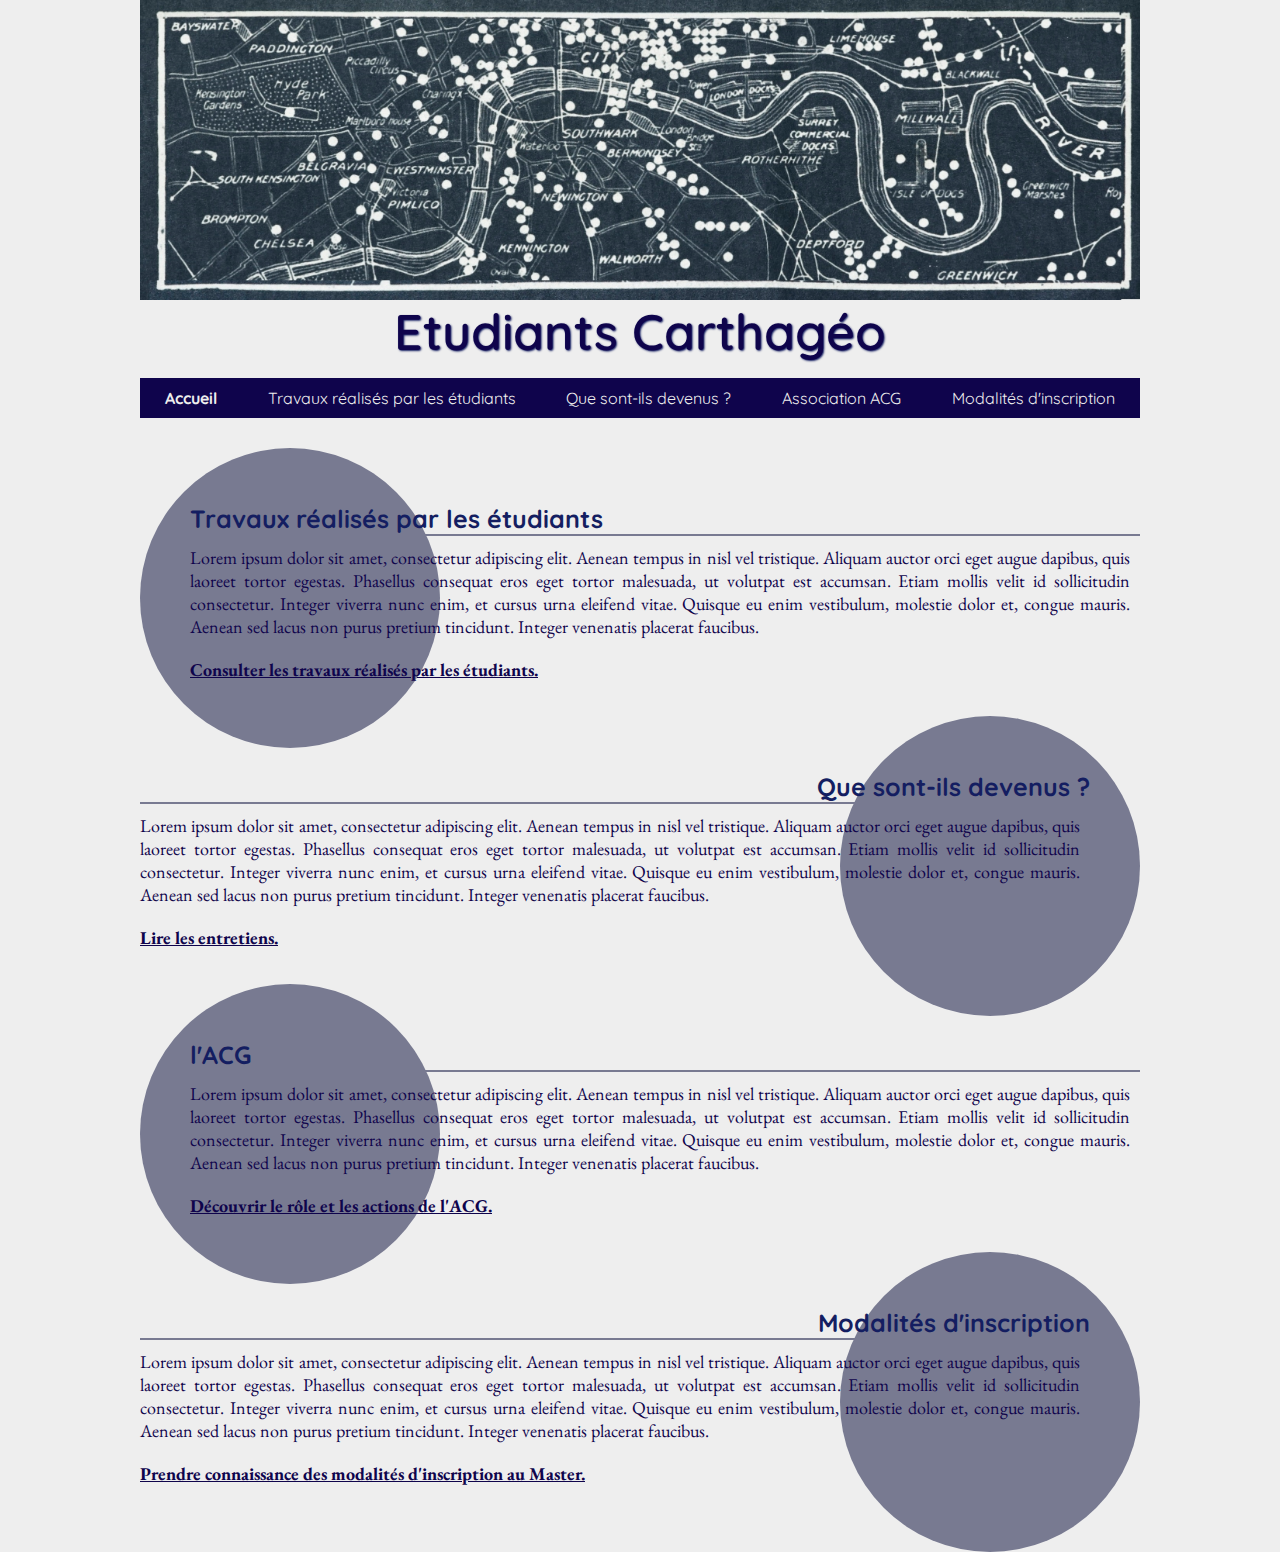
<file: index.html>
<!DOCTYPE html>
<html>
    <head>
        <meta charset="utf-8" />
        <link rel="preconnect" href="https://fonts.googleapis.com">
        <link rel="preconnect" href="https://fonts.gstatic.com" crossorigin>
        <link href="https://fonts.googleapis.com/css2?family=Quicksand:wght@300;600;700&display=swap" rel="stylesheet">
        <link href="https://fonts.googleapis.com/css2?family=EB+Garamond&display=swap" rel="stylesheet">
        <link rel="stylesheet" type="text/css" href="main.css">
        <title>Carthagéo étudiants</title>
    </head>
    <body>
        <header>
            <div id="banniere"></div>
            <h1>Etudiants Carthagéo</h1>
        </header>
        <nav>
            <ul>
                <li class="pagecourante"><a href="index.html">Accueil</a></li>
                <li><a href="travaux.html">Travaux réalisés par les étudiants</a></li>
                <li><a href="entretiens.html">Que sont-ils devenus ?</a></li>
                <li><a href="acg.html">Association ACG</a></li>
                <li><a href="inscription.html">Modalités d'inscription</a></li>
            </ul>
        </nav>
        <section class="accueil">
            <div class="cercle"></div> 
            <h2>Travaux réalisés par les étudiants</h2>
            <p>Lorem ipsum dolor sit amet, consectetur adipiscing elit. Aenean tempus in nisl vel tristique. Aliquam auctor orci eget augue dapibus, quis laoreet tortor egestas. Phasellus consequat eros eget tortor malesuada, ut volutpat est accumsan. Etiam mollis velit id sollicitudin consectetur. Integer viverra nunc enim, et cursus urna eleifend vitae. Quisque eu enim vestibulum, molestie dolor et, congue mauris. Aenean sed lacus non purus pretium tincidunt. Integer venenatis placerat faucibus.</p>
            <p><a href="travaux.html">Consulter les travaux réalisés par les étudiants.</a></p>
        </section>
        <section class="accueil">
            <div class="cercle"></div> 
            <h2>Que sont-ils devenus ?</h2>
            <p>Lorem ipsum dolor sit amet, consectetur adipiscing elit. Aenean tempus in nisl vel tristique. Aliquam auctor orci eget augue dapibus, quis laoreet tortor egestas. Phasellus consequat eros eget tortor malesuada, ut volutpat est accumsan. Etiam mollis velit id sollicitudin consectetur. Integer viverra nunc enim, et cursus urna eleifend vitae. Quisque eu enim vestibulum, molestie dolor et, congue mauris. Aenean sed lacus non purus pretium tincidunt. Integer venenatis placerat faucibus.</p>
            <p><a href="entretiens.html">Lire les entretiens.</a></p>
        </section>
        <section class="accueil">
            <div class="cercle"></div> 
            <h2>l'ACG</h2>
            <p>Lorem ipsum dolor sit amet, consectetur adipiscing elit. Aenean tempus in nisl vel tristique. Aliquam auctor orci eget augue dapibus, quis laoreet tortor egestas. Phasellus consequat eros eget tortor malesuada, ut volutpat est accumsan. Etiam mollis velit id sollicitudin consectetur. Integer viverra nunc enim, et cursus urna eleifend vitae. Quisque eu enim vestibulum, molestie dolor et, congue mauris. Aenean sed lacus non purus pretium tincidunt. Integer venenatis placerat faucibus.</p>
            <p><a href="acg.html">Découvrir le rôle et les actions de l'ACG.</a></p>
        </section>
        <section class="accueil">
            <div class="cercle"></div> 
            <h2>Modalités d'inscription</h2>
            <p>Lorem ipsum dolor sit amet, consectetur adipiscing elit. Aenean tempus in nisl vel tristique. Aliquam auctor orci eget augue dapibus, quis laoreet tortor egestas. Phasellus consequat eros eget tortor malesuada, ut volutpat est accumsan. Etiam mollis velit id sollicitudin consectetur. Integer viverra nunc enim, et cursus urna eleifend vitae. Quisque eu enim vestibulum, molestie dolor et, congue mauris. Aenean sed lacus non purus pretium tincidunt. Integer venenatis placerat faucibus.</p>
            <p><a href="inscription.html">Prendre connaissance des modalités d'inscription au Master.</a></p>
        </section>
    </body>
</html>
</file>
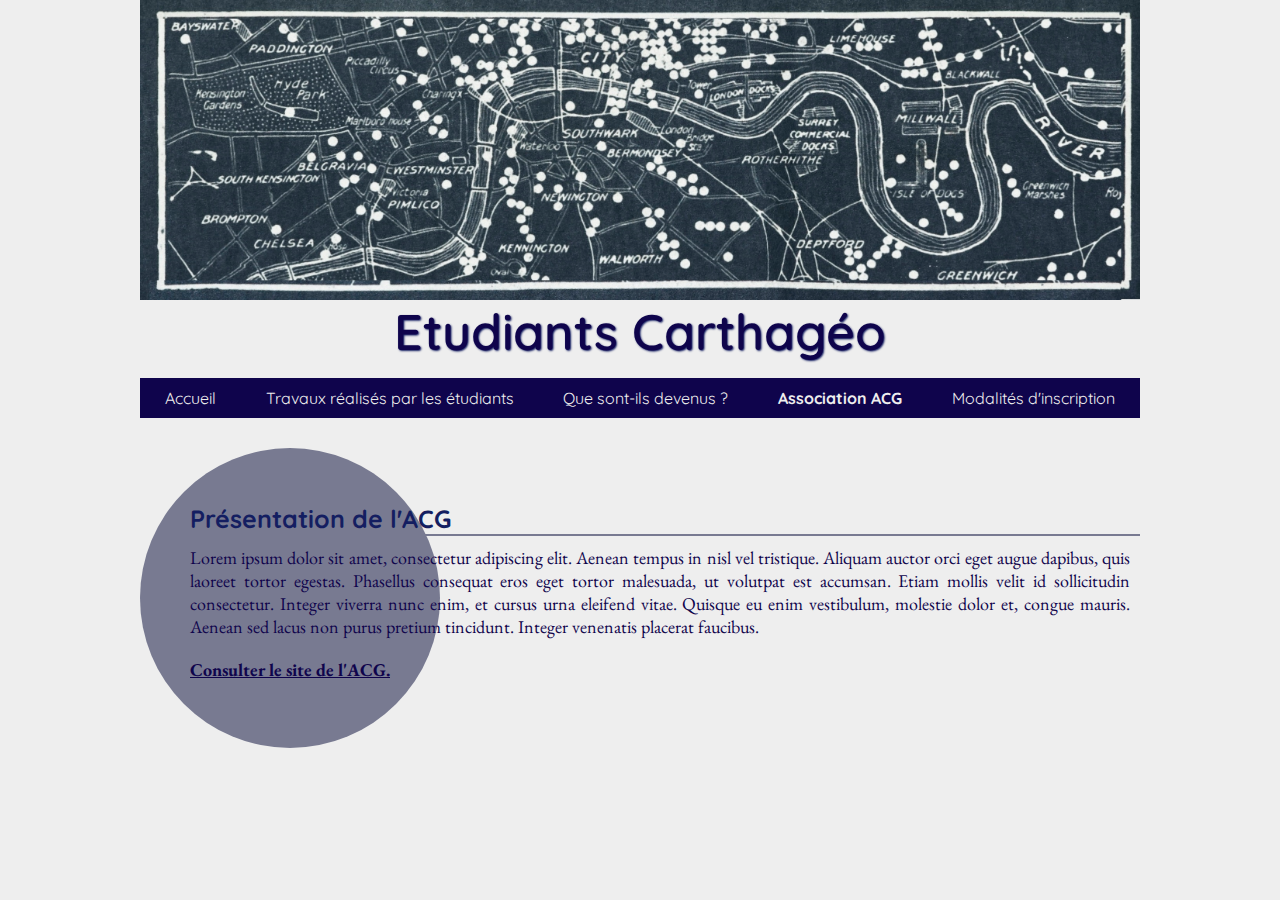
<file: ACG.html>
<!DOCTYPE html>
<html>
    <head>
        <meta charset="utf-8" />
        <link rel="preconnect" href="https://fonts.googleapis.com">
        <link rel="preconnect" href="https://fonts.gstatic.com" crossorigin>
        <link href="https://fonts.googleapis.com/css2?family=Quicksand:wght@300;600;700&display=swap" rel="stylesheet">
        <link href="https://fonts.googleapis.com/css2?family=EB+Garamond&display=swap" rel="stylesheet">
        <link rel="stylesheet" type="text/css" href="main.css">
        <title>Carthagéo étudiants</title>
    </head>
    <body>
        <header>
            <div id="banniere"></div>
            <h1>Etudiants Carthagéo</h1>
        </header>
        <nav>
            <ul>
                <li><a href="index.html">Accueil</a></li>
                <li><a href="travaux.html">Travaux réalisés par les étudiants</a></li>
                <li><a href="entretiens.html">Que sont-ils devenus ?</a></li>
                <li class="pagecourante"><a href="acg.html">Association ACG</a></li>
                <li><a href="inscription.html">Modalités d'inscription</a></li>
            </ul>
        </nav>
        <section class="accueil">
            <div class="cercle"></div> 
            <h2>Présentation de l'ACG</h2>
            <p>Lorem ipsum dolor sit amet, consectetur adipiscing elit. Aenean tempus in nisl vel tristique. Aliquam auctor orci eget augue dapibus, quis laoreet tortor egestas. Phasellus consequat eros eget tortor malesuada, ut volutpat est accumsan. Etiam mollis velit id sollicitudin consectetur. Integer viverra nunc enim, et cursus urna eleifend vitae. Quisque eu enim vestibulum, molestie dolor et, congue mauris. Aenean sed lacus non purus pretium tincidunt. Integer venenatis placerat faucibus.</p>
            <p><a href="https://acg-asso.fr/">Consulter le site de l'ACG.</a></p>
        </section>
    </body>
</html>
</file>
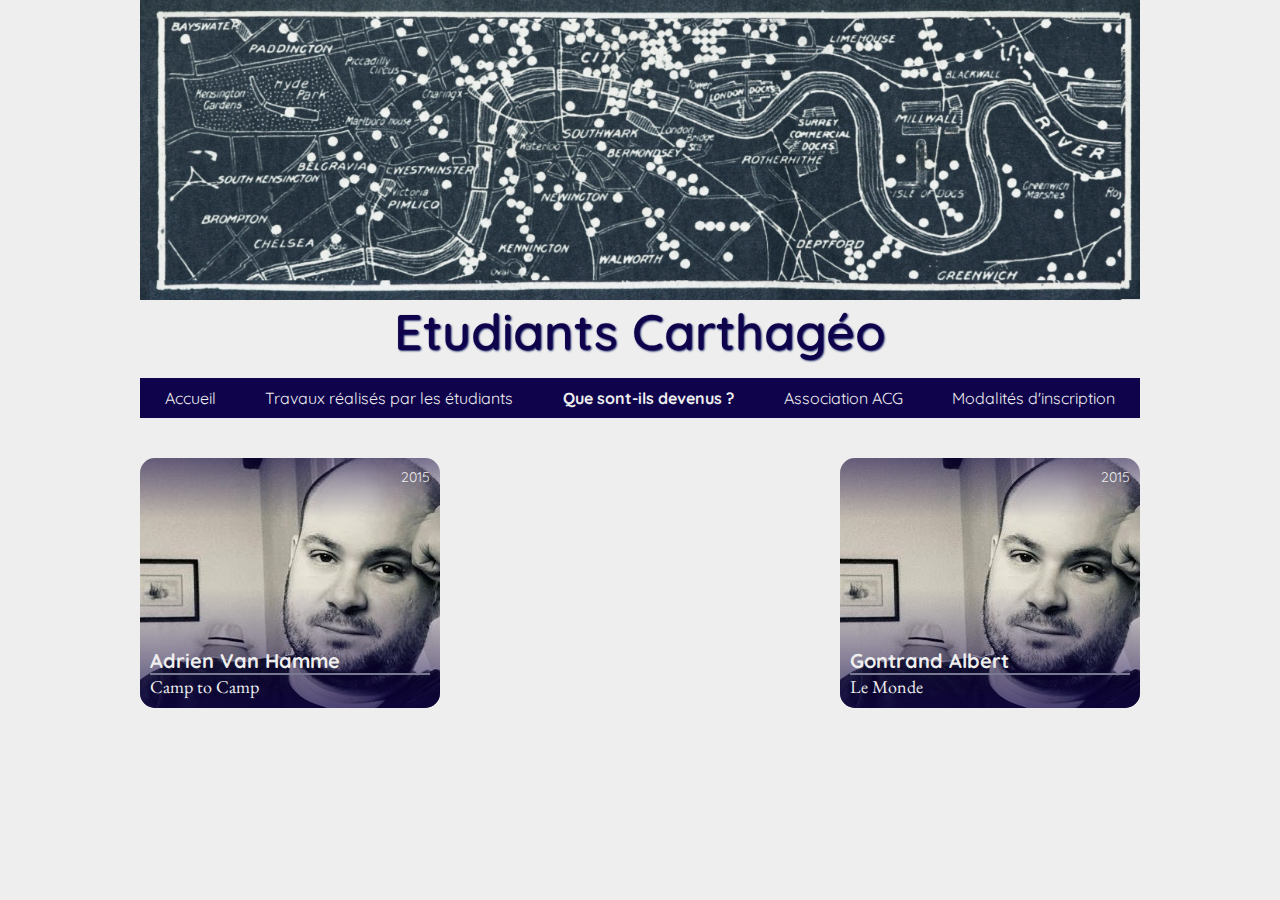
<file: entretiens.html>
<!DOCTYPE html>
<html>
    <head>
        <meta charset="utf-8" />
        <link rel="preconnect" href="https://fonts.googleapis.com">
        <link rel="preconnect" href="https://fonts.gstatic.com" crossorigin>
        <link href="https://fonts.googleapis.com/css2?family=Quicksand:wght@300;600;700&display=swap" rel="stylesheet">
        <link href="https://fonts.googleapis.com/css2?family=EB+Garamond&display=swap" rel="stylesheet">
        <link rel="stylesheet" type="text/css" href="main.css">
        <title>Carthagéo étudiants</title>
    </head>
    <body>
        <header>
            <div id="banniere"></div>
            <h1>Etudiants Carthagéo</h1>
        </header>
        <nav>
            <ul>
                <li><a href="index.html">Accueil</a></li>
                <li><a href="travaux.html">Travaux réalisés par les étudiants</a></li>
                <li class="pagecourante"><a href="entretiens.html">Que sont-ils devenus ?</a></li>
                <li><a href="acg.html">Association ACG</a></li>
                <li><a href="inscription.html">Modalités d'inscription</a></li>
            </ul>
        </nav>
        <section id="entretiens">
            <div class="entretien avh">
                <div class="haut">
                    <p>2015</p>
                </div>
                <div class="bas">
                    <h2>Adrien Van Hamme</h2>
                    <p>Camp to Camp</p>
                </div>
            </div>
            <div class="detail avh">
                <div class="interview">
                    <p class="fermer">X</p>
                    <div class="portrait">
                        <img src="profil.jpg" alt="portrait Adrien Van Hamme" />
                        <div class="experience">
                            <h3>Adrien Van Hamme (2015)</h3>
                            <ul>
                                <li><span>2009-2010 : </span>Lorem ipsum dolor sit amet, consectetur adipiscing elit. Etiam in nulla ligula. Phasellus eu sollicitudin.</li>
                                <li><span>2020-2021 : </span>Lorem ipsum dolor sit amet, consectetur adipiscing elit. Etiam in nulla ligula. Phasellus eu sollicitudin.</li>
                                <li><span>2021-2022 : </span>Lorem ipsum dolor sit amet, consectetur adipiscing elit. Etiam in nulla ligula. Phasellus eu sollicitudin.</li>
                            </ul>
                        </div>
                    </div>
                    <div class="questionreponse">
                        <h3>Peux-tu te présenter ?</h3>
                        <p>Lorem ipsum dolor sit amet, consectetur adipiscing elit. Pellentesque hendrerit malesuada justo non posuere. Curabitur in consectetur quam, at sollicitudin nibh. Integer pellentesque eu erat et egestas. Aenean euismod arcu in ipsum varius, ut mattis eros finibus. Orci varius natoque penatibus et magnis dis parturient montes, nascetur ridiculus mus. Pellentesque maximus magna nulla, non faucibus risus tempor ut. Proin facilisis odio vitae ex scelerisque, vel molestie lorem pharetra.</p>
                        <h3>Peux-tu te présenter ?</h3>
                        <p>Lorem ipsum dolor sit amet, consectetur adipiscing elit. Pellentesque hendrerit malesuada justo non posuere. Curabitur in consectetur quam, at sollicitudin nibh. Integer pellentesque eu erat et egestas. Aenean euismod arcu in ipsum varius, ut mattis eros finibus. Orci varius natoque penatibus et magnis dis parturient montes, nascetur ridiculus mus. Pellentesque maximus magna nulla, non faucibus risus tempor ut. Proin facilisis odio vitae ex scelerisque, vel molestie lorem pharetra.</p>
                        <h3>Peux-tu te présenter ?</h3>
                        <p>Lorem ipsum dolor sit amet, consectetur adipiscing elit. Pellentesque hendrerit malesuada justo non posuere. Curabitur in consectetur quam, at sollicitudin nibh. Integer pellentesque eu erat et egestas. Aenean euismod arcu in ipsum varius, ut mattis eros finibus. Orci varius natoque penatibus et magnis dis parturient montes, nascetur ridiculus mus. Pellentesque maximus magna nulla, non faucibus risus tempor ut. Proin facilisis odio vitae ex scelerisque, vel molestie lorem pharetra.</p>
                        <h3>Peux-tu te présenter ?</h3>
                        <p>Lorem ipsum dolor sit amet, consectetur adipiscing elit. Pellentesque hendrerit malesuada justo non posuere. Curabitur in consectetur quam, at sollicitudin nibh. Integer pellentesque eu erat et egestas. Aenean euismod arcu in ipsum varius, ut mattis eros finibus. Orci varius natoque penatibus et magnis dis parturient montes, nascetur ridiculus mus. Pellentesque maximus magna nulla, non faucibus risus tempor ut. Proin facilisis odio vitae ex scelerisque, vel molestie lorem pharetra.</p>
                    </div>
                    <div class="piedpage">
                        <p>Pour suivre son actualité :</p>
                        <div id="logo">
                            <a href="https://www.linkedin.com/in/adrienvh/?originalSubdomain=fr" target="_blank"><img src="linkedin.svg" alt="Linkedin" /></a>
                            <a href="https://twitter.com/adrienvh" target="_blank"><img src="twitter.svg" alt="Twitter" /></a>
                        </div>
                    </div>
                </div>
            </div>
            <div class="entretien ga">
                <div class="haut">
                    <p>2015</p>
                </div>
                <div class="bas">
                    <h2>Gontrand Albert</h2>
                    <p>Le Monde</p>
                </div>
            </div>
            <div class="detail ga">
                <div>
                    <p class="fermer">X</p>
                    <p>détail ga</p>
                </div>
            </div>
        </section>
        <script type="text/javascript" src="main.js"></script>
    </body>
</html>
</file>
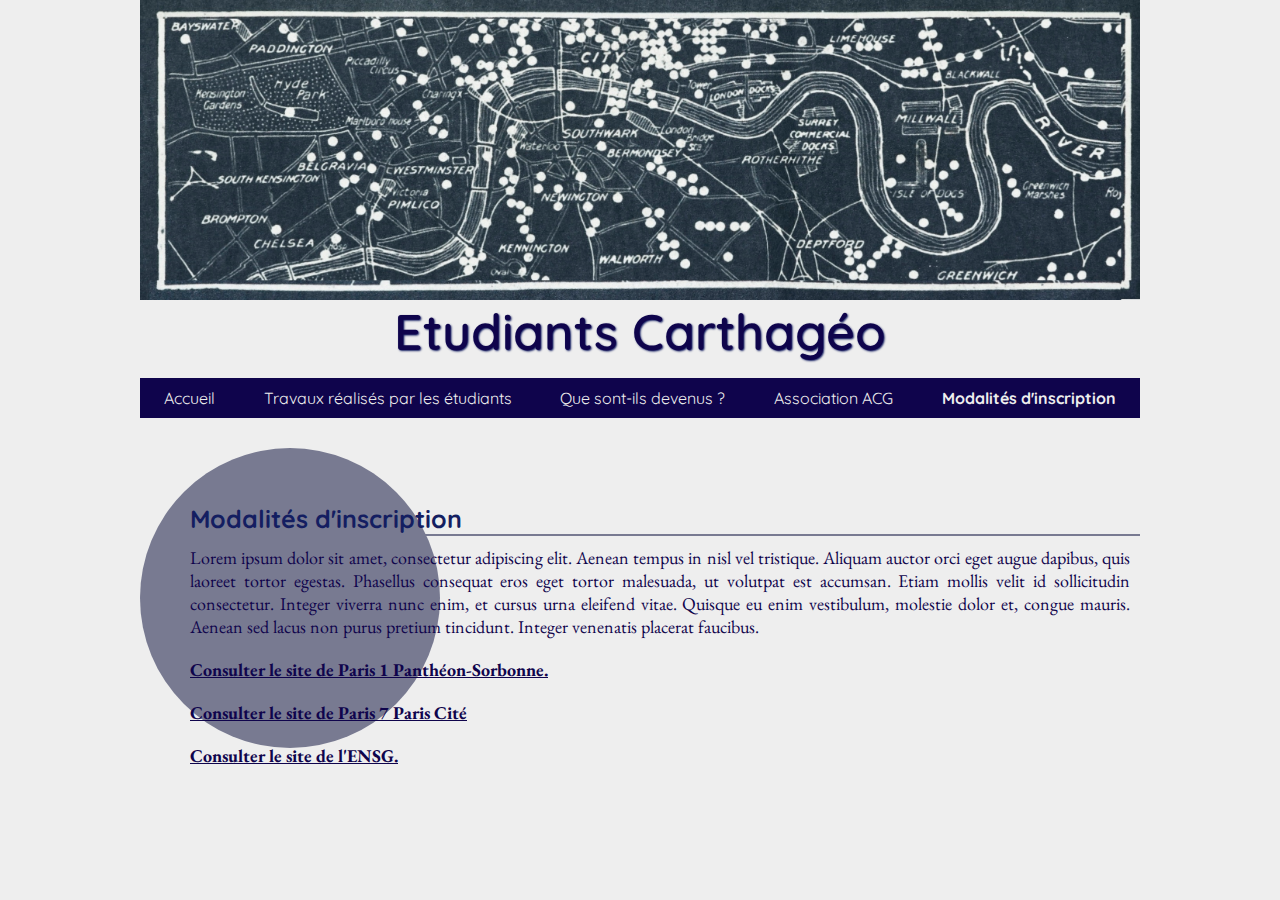
<file: inscription.html>
<!DOCTYPE html>
<html>
    <head>
        <meta charset="utf-8" />
        <link rel="preconnect" href="https://fonts.googleapis.com">
        <link rel="preconnect" href="https://fonts.gstatic.com" crossorigin>
        <link href="https://fonts.googleapis.com/css2?family=Quicksand:wght@300;600;700&display=swap" rel="stylesheet">
        <link href="https://fonts.googleapis.com/css2?family=EB+Garamond&display=swap" rel="stylesheet">
        <link rel="stylesheet" type="text/css" href="main.css">
        <title>Carthagéo étudiants</title>
    </head>
    <body>
        <header>
            <div id="banniere"></div>
            <h1>Etudiants Carthagéo</h1>
        </header>
        <nav>
            <ul>
                <li><a href="index.html">Accueil</a></li>
                <li><a href="travaux.html">Travaux réalisés par les étudiants</a></li>
                <li><a href="entretiens.html">Que sont-ils devenus ?</a></li>
                <li><a href="acg.html">Association ACG</a></li>
                <li class="pagecourante"><a href="inscription.html">Modalités d'inscription</a></li>
            </ul>
        </nav>
        <section class="accueil">
            <div class="cercle"></div> 
            <h2>Modalités d'inscription</h2>
            <p>Lorem ipsum dolor sit amet, consectetur adipiscing elit. Aenean tempus in nisl vel tristique. Aliquam auctor orci eget augue dapibus, quis laoreet tortor egestas. Phasellus consequat eros eget tortor malesuada, ut volutpat est accumsan. Etiam mollis velit id sollicitudin consectetur. Integer viverra nunc enim, et cursus urna eleifend vitae. Quisque eu enim vestibulum, molestie dolor et, congue mauris. Aenean sed lacus non purus pretium tincidunt. Integer venenatis placerat faucibus.</p>
            <p><a href="https://www.pantheonsorbonne.fr/">Consulter le site de Paris 1 Panthéon-Sorbonne.</a></p>
            <p><a href="https://u-paris.fr/">Consulter le site de Paris 7  Paris Cité</a></p>
            <p><a href="https://www.ensg.eu/">Consulter le site de l'ENSG.</a></p>
        </section>
    </body>
</html>
</file>
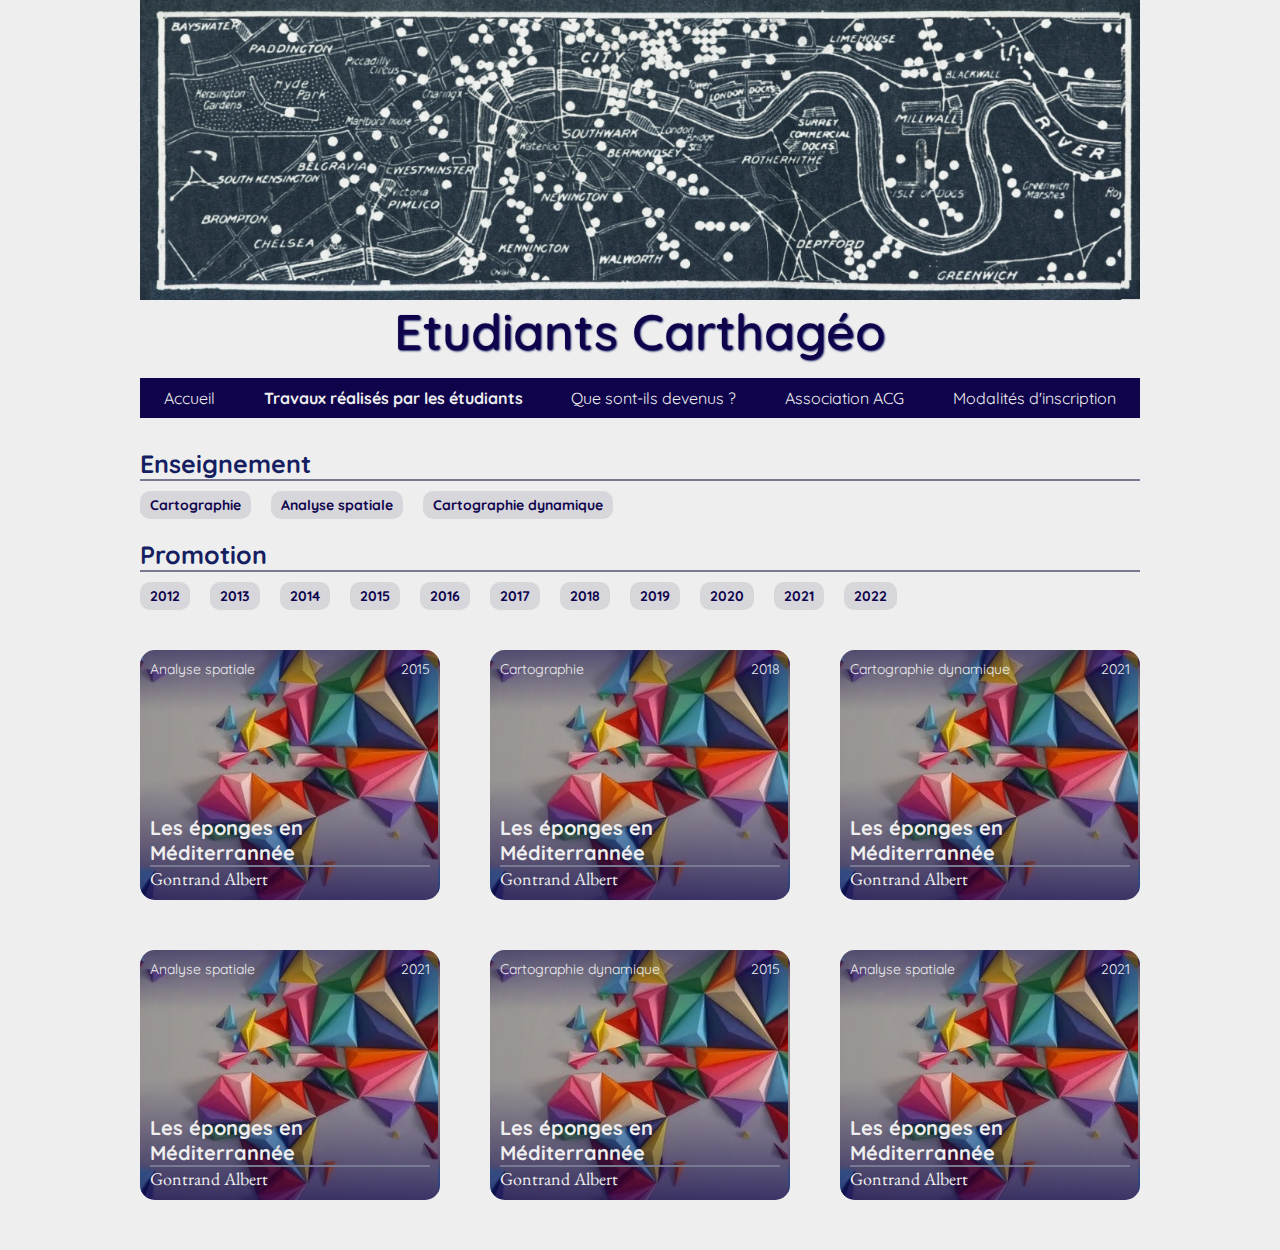
<file: travaux.html>
<!DOCTYPE html>
<html>
    <head>
        <meta charset="utf-8" />
        <link rel="preconnect" href="https://fonts.googleapis.com">
        <link rel="preconnect" href="https://fonts.gstatic.com" crossorigin>
        <link href="https://fonts.googleapis.com/css2?family=Quicksand:wght@300;600;700&display=swap" rel="stylesheet">
        <link href="https://fonts.googleapis.com/css2?family=EB+Garamond&display=swap" rel="stylesheet">
        <link rel="stylesheet" type="text/css" href="main.css">
        <title>Carthagéo étudiants</title>
    </head>
    <body>
        <header>
            <div id="banniere"></div>
            <h1>Etudiants Carthagéo</h1>
        </header>
        <nav>
            <ul>
                <li><a href="index.html">Accueil</a></li>
                <li class="pagecourante"><a href="travaux.html">Travaux réalisés par les étudiants</a></li>
                <li><a href="entretiens.html">Que sont-ils devenus ?</a></li>
                <li><a href="acg.html">Association ACG</a></li>
                <li><a href="inscription.html">Modalités d'inscription</a></li>
            </ul>
        </nav>
        <section id="choisir">
            <div id="enseignement">
                <h2>Enseignement</h2>
                <div class="boutons">
                    <p>Cartographie</p>
                    <p>Analyse spatiale</p>
                    <p>Cartographie dynamique</p>
                </div>
            </div>
            <div id="promotion">
                <h2>Promotion</h2>
                <div class="boutons">
                    <p>2012</p>
                    <p>2013</p>
                    <p>2014</p>
                    <p>2015</p>
                    <p>2016</p>
                    <p>2017</p>
                    <p>2018</p>
                    <p>2019</p>
                    <p>2020</p>
                    <p>2021</p>
                    <p>2022</p>
                </div>
            </div>
        </section>
        <section id="travaux">
            <div class="travail">
                <div class="haut">
                    <p>Analyse spatiale</p>
                    <p>2015</p>
                </div>
                <div class="bas">
                    <h2>Les éponges en Méditerrannée</h2>
                    <p>Gontrand Albert</p>
                </div>
            </div>
            <div class="travail">
                <div class="haut">
                    <p>Cartographie</p>
                    <p>2018</p>
                </div>
                <div class="bas">
                    <h2>Les éponges en Méditerrannée</h2>
                    <p>Gontrand Albert</p>
                </div>
            </div>
            <div class="travail">
                <div class="haut">
                    <p>Cartographie dynamique</p>
                    <p>2021</p>
                </div>
                <div class="bas">
                    <h2>Les éponges en Méditerrannée</h2>
                    <p>Gontrand Albert</p>
                </div>
            </div>
            <div class="travail">
                <div class="haut">
                    <p>Analyse spatiale</p>
                    <p>2021</p>
                </div>
                <div class="bas">
                    <h2>Les éponges en Méditerrannée</h2>
                    <p>Gontrand Albert</p>
                </div>
            </div>
            <div class="travail">
                <div class="haut">
                    <p>Cartographie dynamique</p>
                    <p>2015</p>
                </div>
                <div class="bas">
                    <h2>Les éponges en Méditerrannée</h2>
                    <p>Gontrand Albert</p>
                </div>
            </div>
            <div class="travail">
                <div class="haut">
                    <p>Analyse spatiale</p>
                    <p>2021</p>
                </div>
                <div class="bas">
                    <h2>Les éponges en Méditerrannée</h2>
                    <p>Gontrand Albert</p>
                </div>
            </div>
        </section>
        <script type="text/javascript" src="main.js"></script>
    </body>
</html>
</file>
<file: main.css>
*
{
	margin: 0;
	padding: 0;
	font-family: 'IBM Plex Serif', serif;
	font-size: 16px;
}

html
{
	background-color: #EEEEEE;
}

body
{
	width: 1000px;
	margin: 0 auto;
}

/****************************************************** Header - Nav */
header #banniere
{
	position: relative;
	background-image: url('banniere.jpeg');
	background-repeat: no-repeat;
	background-size: cover;
	height: 300px;
}

header h1
{
    font-family: 'Quicksand', sans-serif;
	font-size: 50px;
    font-weight: 600;
    text-align: center;
	color: #0F044C;
	text-shadow: 1px 1px 2px rgb(20, 30, 97);
	padding: 0 15px;
}

nav
{
	background-color: #0F044C;
	margin: 15px auto 30px auto;
	padding: 10px 0;
}

nav ul
{
	list-style: none;
	display: flex;
	justify-content: space-around;
}

nav ul li a
{
	color: #EEEEEE;
    font-family: 'Quicksand', sans-serif;
	font-size: 16px;
    font-weight: 400;
    text-decoration: none;
}

nav ul li.pagecourante a
{
	font-weight: bold;
}

nav ul li a:hover
{
	text-decoration: underline;
}

/****************************************************** section */

section.accueil
{
    position: relative;
    padding: 55px 0 0 50px;
	margin-bottom: 25px;
}
section.accueil:nth-child(even) { padding: 55px 50px 0 0; }

section#travaux, section#entretiens
{
	margin-top: 40px;
	display: flex;
	flex-wrap: wrap;
	justify-content: space-between;
}

/*************************************************** section div */

section.accueil div.cercle
{
    height: 300px;
    width: 300px;
    background-color: #787A91;
    border-radius: 50%;
    position: absolute;
    top:0;
    z-index: -10;
}
section.accueil:nth-child(odd) div.cercle { left: 0; }
section.accueil:nth-child(even) div.cercle { right: 0; }

section#travaux div.travail, section#entretiens div.entretien
{
	display: flex;
	flex-direction: column;
	justify-content: space-between;
	height: 250px;
    width: 300px;
    background-color: #787A91;
	background-image: url('carte_travaux.jpg');
    border-radius: 15px;
	margin-bottom: 50px;
}

section#entretiens div.entretien
{
	background-image: url('profil.jpg');
	cursor: pointer;
}

section#travaux div.travail div.haut, section#entretiens div.entretien div.haut
{
	display: flex;
	flex-direction: row;
	justify-content: space-between;
	height: 40px;
	padding: 10px 10px 10px 10px;
	border-radius: 15px 15px 0 0;
	background: linear-gradient(rgba(15, 4, 76, 0.5), rgba(15, 4, 76, 0));
}

section#entretiens div.entretien div.haut
{
	justify-content: flex-end;
}

section#travaux div.travail div.bas, section#entretiens div.entretien div.bas
{
	display: flex;
	flex-direction: column;
	justify-content: flex-end;
	padding: 10px 10px 10px 10px;
	border-radius: 0 0 15px 15px;
	height: 100px;
	background: linear-gradient(rgba(15, 4, 76, 0), rgba(15, 4, 76, 0.7));
}

section#choisir div div.boutons
{
	display: flex;
	flex-direction: row;
	flex-wrap: wrap;

}

/************************************************************* section h2 */

section h2
{
	color: #141E61;
    font-family: 'Quicksand', sans-serif;
	font-size: 25px;
	border-bottom: 2px solid #787A91;
}

section.accueil:nth-child(even) h2 { text-align: right; }

section#travaux div.travail h2, section#entretiens div.entretien h2
{
	color: #EEEEEE;
	font-size: 20px;
}

section#choisir div h2
{
	margin-top: 20px;
}

/********************************************************** section p */

section p
{
	padding: 10px 10px 10px 0;
    font-family: 'EB Garamond', serif;
    font-size: 18px;
    text-align: justify;
    color: #0F044C;
}

section.accueil p a
{
    font-family: 'EB Garamond', serif;
    color: #0F044C;
    font-size: 18px;
    font-weight: bold;
}

section.accueil p a:hover
{
	text-decoration: none;
}

section#travaux div.travail p, section#entretiens div.entretien p
{
	padding: 0;
	color: #EEEEEE;
}

section#travaux div.travail div.haut p, section#entretiens div.entretien div.haut p
{
	font-family: 'Quicksand', sans-serif;
	font-size: 14px;
}

section#choisir div div.boutons p
{
	display: inline-block;
	background-color: rgba(120, 122, 145, 0.2);
	color: #0F044C;
	border-radius: 10px;
	margin: 10px 20px 0 0;
	padding: 5px 10px;
	font-family: 'Quicksand', sans-serif;
	font-size: 14px;
    font-weight: bold;
	cursor: pointer;
}

section#choisir div div.boutons p.actif
{
	background-color: rgba(15, 4, 76, 0.8);
	color: #EEEEEE;
}

/************************************************ div.detail */

section#entretiens div.detail
{
	position: absolute;
	top: 0;
	right: 0;
	bottom: 0;
	left: 0;
	background-color: rgba(15, 4, 76, 0.5);
	display: none;
	justify-content: center;
	align-items: center;
}

section#entretiens div.detail div.interview
{
	width: 900px;
	height: 80%;
	background-color: #EEEEEE;
	overflow-y: scroll;
}

p.fermer
{
	background-color: #0F044C;
	cursor: pointer;
	color: #EEEEEE;
	font-family: 'Quicksand', sans-serif;
	font-weight: bold;
	text-align: end;
}

section#entretiens div.detail div.interview div.portrait
{
	display: flex;
	flex-direction: row;
}

section#entretiens div.detail div.interview div.portrait img
{
	margin: 20px 20px 0 20px;
	height: 300px;
    width: 300px;
	border-radius: 15px;
}

section#entretiens div.detail div.interview div.portrait div.experience h3
{
	font-family: 'Quicksand', sans-serif;
	font-size: 24px;
	color: #0F044C;
	margin: 20px 0;
}

section#entretiens div.detail div.interview div.portrait div.experience ul
{
	list-style: none;
    color: #0F044C;
    font-size: 20px;
}

section#entretiens div.detail div.interview div.portrait div.experience ul li
{
	margin-bottom: 10px;
	font-family: 'EB Garamond', serif;
}

section#entretiens div.detail div.interview div.portrait div.experience ul li span
{
	font-family: 'EB Garamond', serif;
	font-weight: bold;
}

section#entretiens div.detail div.interview div.questionreponse
{
	margin: 20px 20px 0 20px;
	position: relative;
}

section#entretiens div.detail div.interview div.questionreponse h3
{
	font-family: 'Quicksand', sans-serif;
	font-size: 24px;
	color: #0F044C;
}

section#entretiens div.detail div.interview div.questionreponse p
{
	text-align: justify;
}

section#entretiens div.detail div.interview div.piedpage
{
	background-color: #0F044C;
	display:flex;
	padding: 10px;
	margin-top: 20px;
}

section#entretiens div.detail div.interview div.piedpage p
{
	color: #EEEEEE;
	font-family: 'Quicksand', sans-serif;
}

section#entretiens div.detail div.interview div.piedpage img
{
	width: 40px;
	margin-left: 10px;
}
</file>
